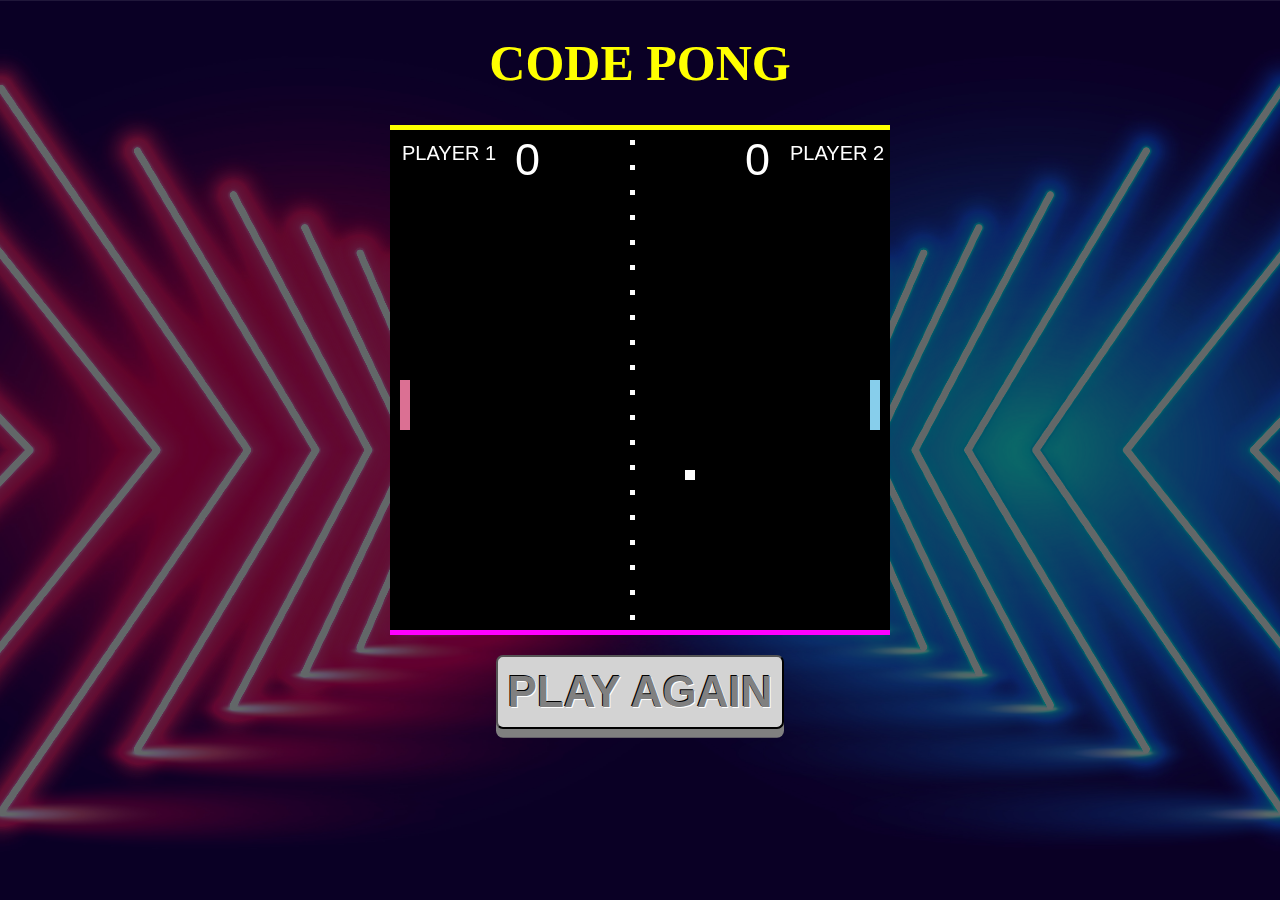
<file: Main/baap vs beta/index.html>
<!DOCTYPE html>
<html lang="en">
<head>
    <meta charset="UTF-8">
    <meta name="viewport" content="width=device-width, initial-scale=1.0">
    <title>Ajao 1v1</title>
    <link rel="stylesheet" href="pong.css">
</head>
<body>
    <h1 id="head">CODE PONG</h1>
    <canvas id="board"></canvas>

    <div>
        <button id="button">PLAY AGAIN</button>
    </div>

    <footer>
        <audio id="aud" autoplay loop>
            <source src="./images/128-Abrars Entry Jamal Kudu - Animal 128 Kbps.mp3" type="audio/mpeg">
        </audio>
    </footer>
</body>

<script src="pong.js"></script>
</html>
</file>
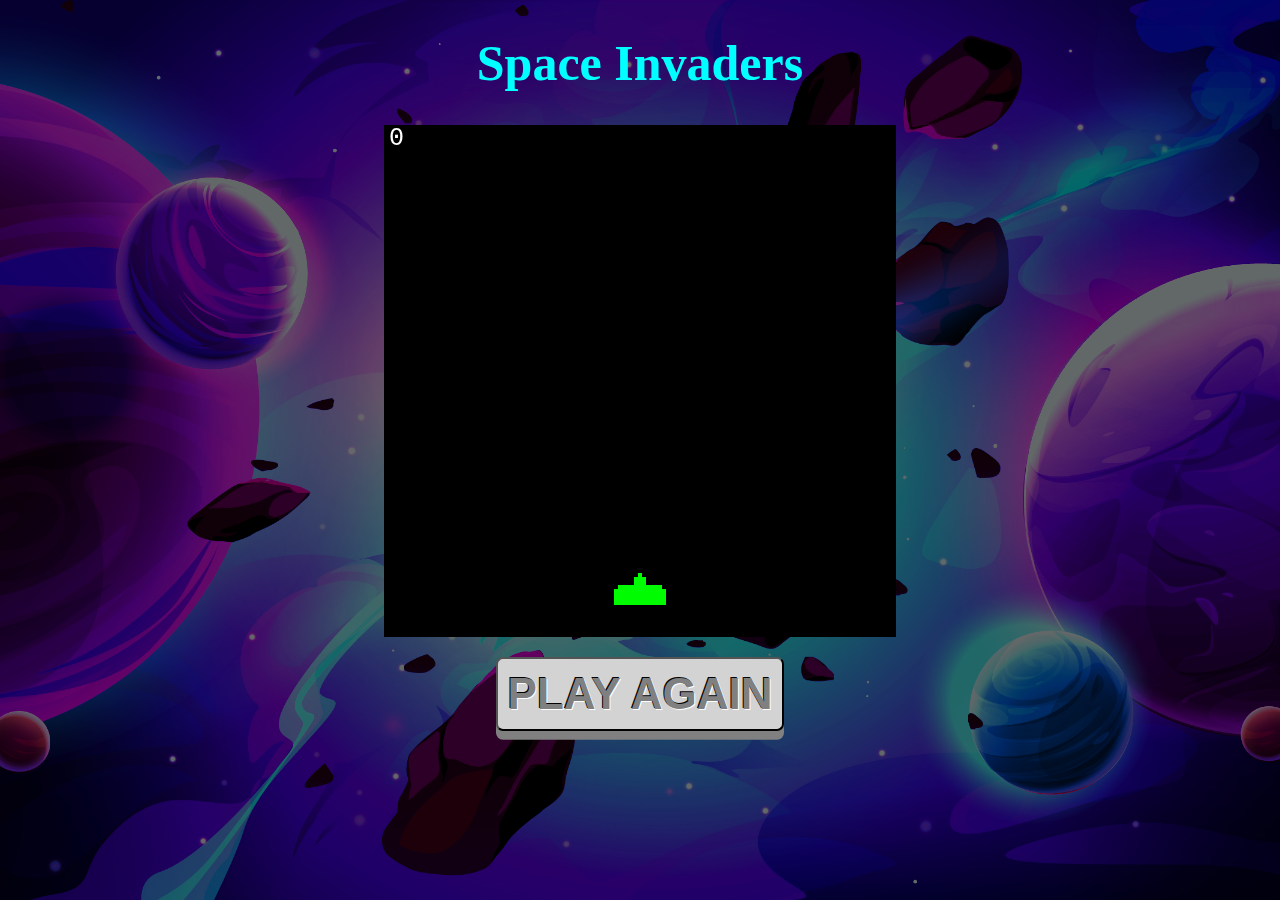
<file: Main/Macher Maro/index.html>
<!DOCTYPE html>
<html lang="en">
<head>
    <meta charset="UTF-8">
    <meta name="viewport" content="width=device-width, initial-scale=1.0">
    <title>Macher Maro</title>
    <link rel="stylesheet" href="space.css">
</head>
<body>
    <h1>Space Invaders</h1>
    <canvas id="board"></canvas>
    <div>
        <button id="button">PLAY AGAIN</button>
    </div>

    <footer>
        <audio id="aud" autoplay loop>
            <source src="./images/128-Abrars Entry Jamal Kudu - Animal 128 Kbps.mp3" type="audio/mpeg">
        </audio>
    </footer>
</body>
<script src="space.js"></script>
</html>
</file>
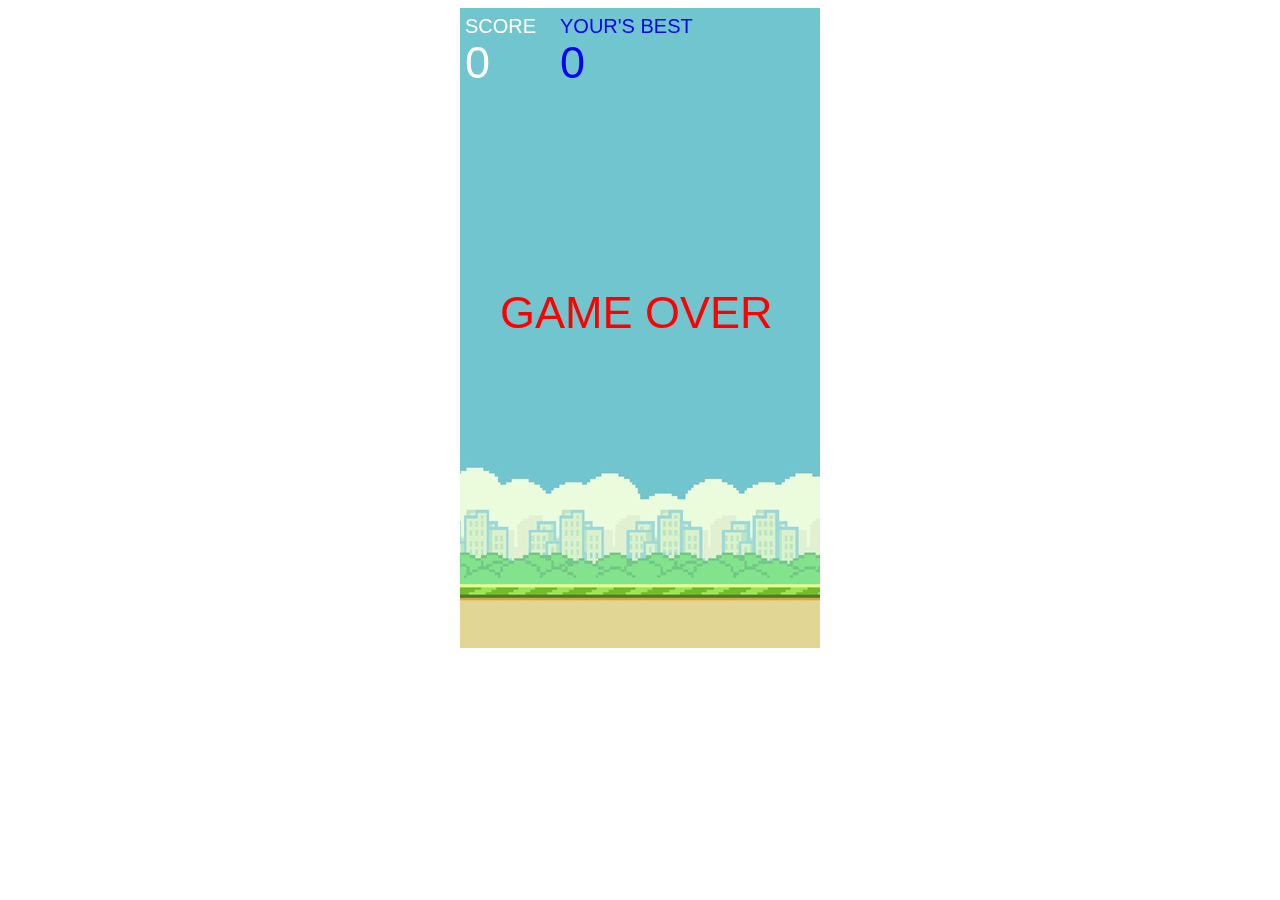
<file: Main/Papa ki Pari/index.html>
<!DOCTYPE html>
<html lang="en">
<head>
    <meta charset="UTF-8">
    <meta name="viewport" content="width=device-width, initial-scale=1.0">
    <title>PAPA KI PARI</title>
    <link rel="stylesheet" href="flappybird.css">
</head>
<body>
    <canvas id="board"></canvas>
</body>

<footer>
    <audio id="aud" autoplay loop>
        <source src="./images/WhatsApp Audio 2024-02-24 at 12.56.13_6b059321.mp3" type="audio/mpeg">
    </audio>
</footer>
<script src="flappybird.js"></script>
</html>
</file>
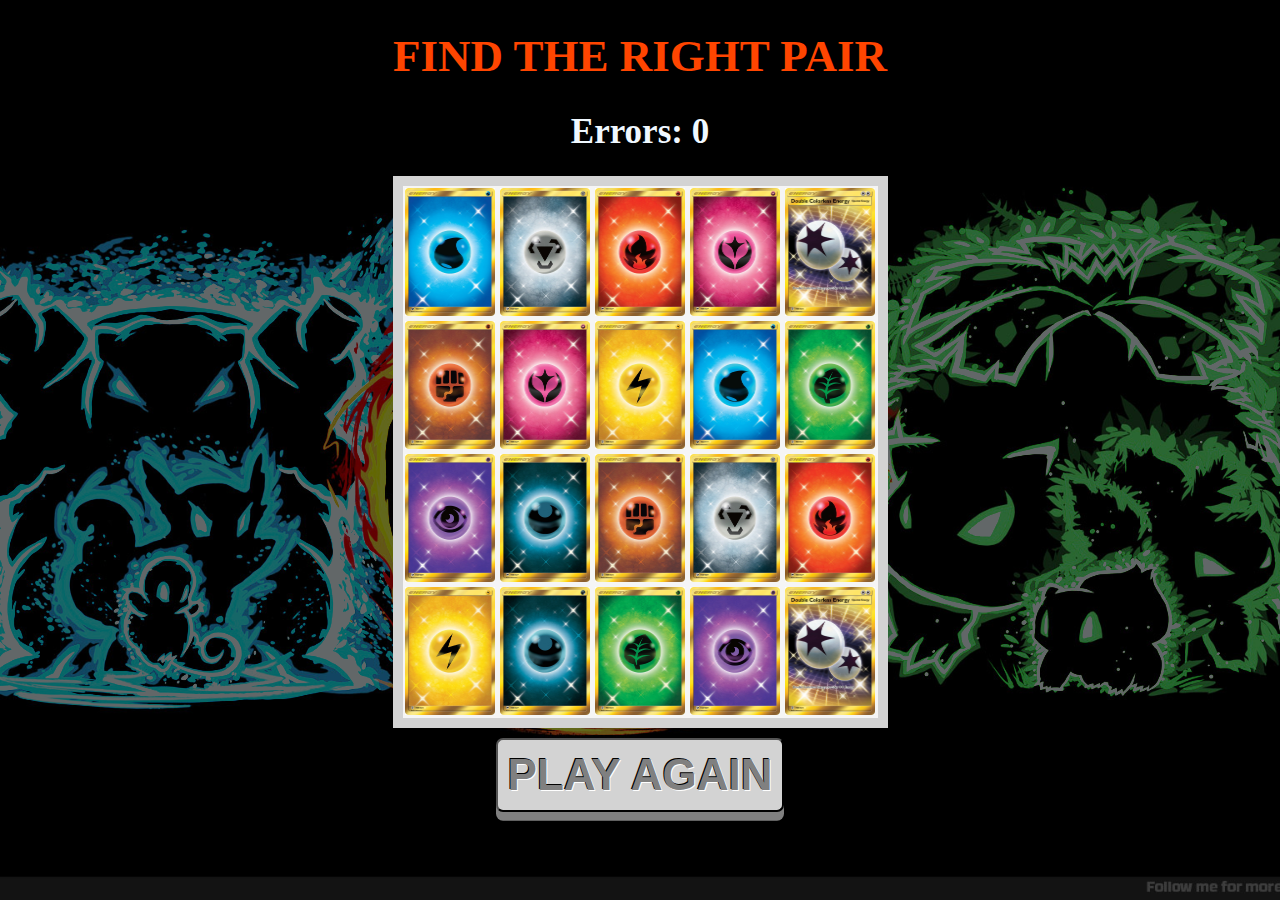
<file: Main/Team Rocket/index.html>
<!DOCTYPE html>
<html lang="en">
<head>
    <meta charset="UTF-8">
    <meta name="viewport" content="width=device-width, initial-scale=1.0">
    <title>MATCH THE CARD</title>
</head>
<link rel="stylesheet" href="cards.css">
<body>
    <h1 id="win" style="font-size: 45px; color: orangered;">FIND THE RIGHT PAIR</h1>
        <h1 style="font-size: 35px; color: aliceblue;">Errors: <span id="errors">0</span></h2>
    <div id="board">
    </div>

    <div>
        <button id="button">PLAY AGAIN</button>
    </div>

</body>
<script src="cards.js"></script>
</html>
</file>
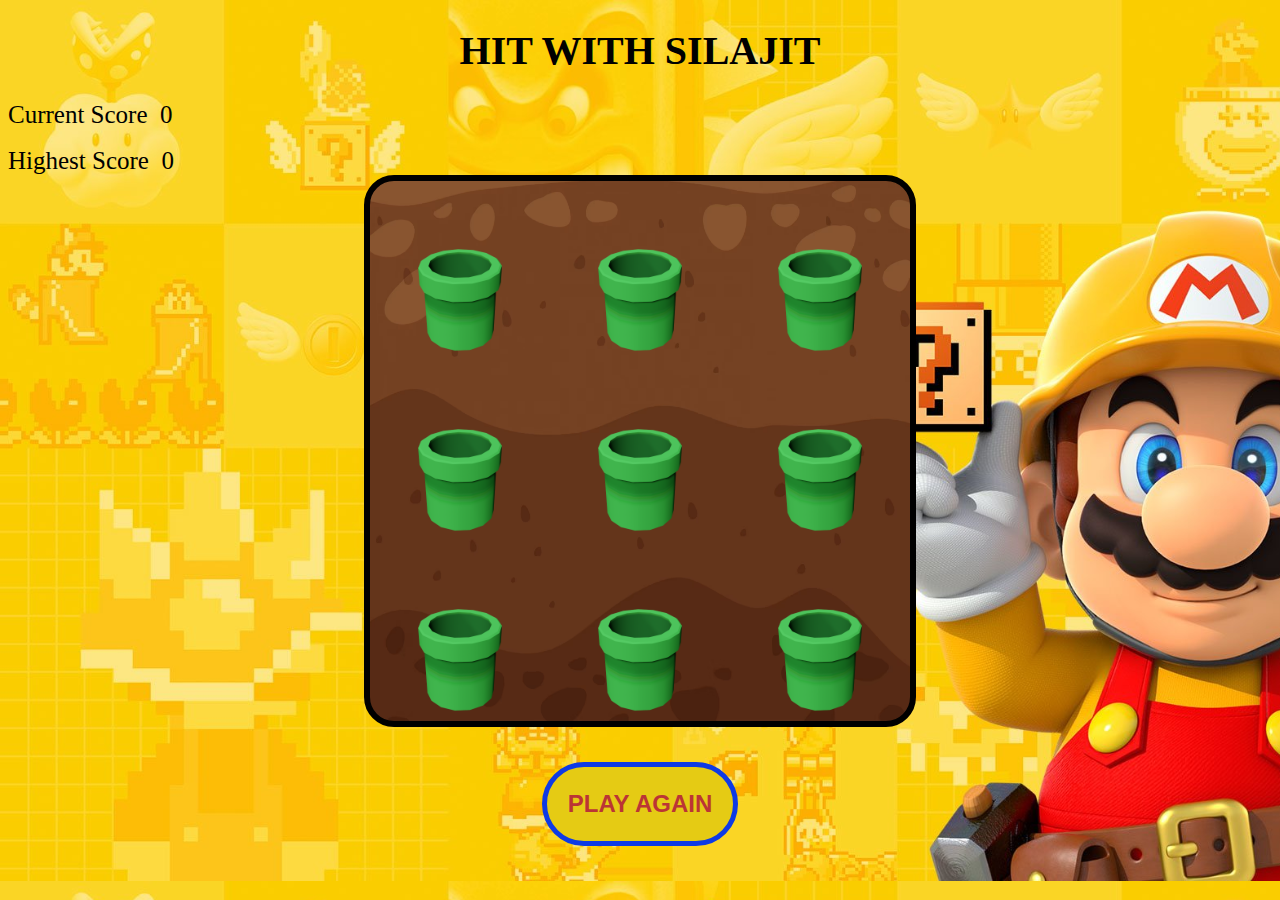
<file: Main/Hit with Silajit/mole.html>
<!DOCTYPE html>
<html lang="en">
<head>
    <meta charset="UTF-8">
    <meta name="viewport" content="width=device-width, initial-scale=1.0">
    <title>Hit With Silajit</title>
    <link rel="stylesheet" href="mole.css">
</head>
<body>
    <h1 id="h1" style="text-align: center; font-size: 40px;">HIT WITH SILAJIT</h1>
    <div style="display:flex; font-size: 25px;">
        Current Score
        <div id="score">&nbsp;&nbsp;0</div>
    </div>
    <br>
    <div style="display:flex; font-size: 25px;">
        Highest Score
       <div id="highscore">&nbsp;&nbsp;0</div>
    </div>
    <div id="board"></div>

    <button id="button">PLAY AGAIN</button>

    <footer>
        <audio id="aud" autoplay loop>
            <source src="./images/128-Abrars Entry Jamal Kudu - Animal 128 Kbps.mp3" type="audio/mpeg">
        </audio>
    </footer>
</body>
<script src="mole.js"></script>
</html>
</file>
<file: Main/baap vs beta/pong.css>
@font-face {
    font-family: 'Press Start 2p';
  }

body{
    font-size: 30pt;
    font-family: 'Press Start 2p';
    text-align: center;
    background: url(./images/bg.jpg) rgb(98 103 104) no-repeat center fixed;
    background-size: cover;
    background-blend-mode: darken;
}

h1{
    font-size: 50px;
    color: yellow
}

#board{
    background-color: black;
    border-top: 5px solid yellow;
    border-bottom: 5px solid magenta;
}

button{
    font-size: 44px;
    text-align: center;
    display: inline-block;
    margin: 10px;
    font-weight: bold;
    padding: 10px 10px 10px 10px;
    background-color: lightgray;
    text-shadow: -1px -1px black, 1px 1px white;
    color: gray;
    -webkit-border-radius: 7px;
	-moz-border-radius: 7px;
	-o-border-radius: 7px;
	border-radius: 7px;
    box-shadow: 0 .2em gray; 
    cursor: pointer;

}

 button:active {
	box-shadow: none;
	position: relative;
	top: .2em;
}
</file>
<file: Main/Macher Maro/space.css>
@font-face {
    font-family: 'Press Start 2p';
  }

body{
    font-size: 30pt;
    font-family: 'Press Start 2p';
    text-align: center;
    background: url(./images/bg.jpg) rgb(98 103 104) no-repeat center fixed;
    background-size: cover;
    background-blend-mode: darken;
}

h1
{
    font-size: 50px;
    color: cyan;
}

#board{
    background-color: black;
}

button{
    font-size: 44px;
    text-align: center;
    display: inline-block;
    margin: 10px;
    font-weight: bold;
    padding: 10px 10px 10px 10px;
    background-color: lightgray;
    text-shadow: -1px -1px black, 1px 1px white;
    color: gray;
    -webkit-border-radius: 7px;
	-moz-border-radius: 7px;
	-o-border-radius: 7px;
	border-radius: 7px;
    box-shadow: 0 .2em gray; 
    cursor: pointer;

}

 button:active {
	box-shadow: none;
	position: relative;
	top: .2em;
}
</file>
<file: Main/Papa ki Pari/flappybird.css>
body{
    font-family: 'Courier New', Courier, monospace;
    text-align: center;
}

#board{
    background-color: skyblue;
    background-image: url(./images/flappybirdbg.png);
}
</file>
<file: Main/Team Rocket/cards.css>
@font-face {
    font-family: 'Press Start 2p';
  }

body{
    font-size: 30pt;
    font-family: 'Press Start 2p';
    text-align: center;
    background: url(./bgmain.jpg) rgb(98 103 104) no-repeat center fixed;
    background-size: cover;
    background-blend-mode: darken;
}

#board {
    height: 532px;
    width: 475px;
    margin: 0 auto;
    display: flex;
    flex-wrap: wrap;
    background-color: whitesmoke;
    border: 10px solid lightgrey;
}

.card {
    height: 128px;
    width: 90px;
    margin: 2.5px;
}



button{
    font-size: 44px;
    text-align: center;
    display: inline-block;
    margin: 10px;
    font-weight: bold;
    padding: 10px 10px 10px 10px;
    background-color: lightgray;
    text-shadow: -1px -1px black, 1px 1px white;
    color: gray;
    -webkit-border-radius: 7px;
	-moz-border-radius: 7px;
	-o-border-radius: 7px;
	border-radius: 7px;
    box-shadow: 0 .2em gray; 
    cursor: pointer;

}

 button:active {
	box-shadow: none;
	position: relative;
	top: .2em;
}
</file>
<file: Main/Hit with Silajit/mole.css>
/* *
{
    margin: 0px;
    padding: 0px;
} */

body{
    font-family: Cambria, Cochin, Georgia, Times, 'Times New Roman', serif;
    /* text-align: center; */
    background: url(./images/mario-bg.jpg);
    background-size:cover;
    cursor: url(./images/hammer2.png), auto;
}

#board
{
    text-align: center;
    background: url(./images/soil.png);
    width: 540px;
    height: 540px;
    margin: 0 auto;
    display: flex;
    flex-wrap: wrap;
    background-size: cover;
    border: 6px solid black;
    border-radius: 30px;
}

/* we are doing here 180*180 pixel because we here are dividing our board into 3*3 so 540/180 is 3 thats is the reason */
#board div{
    width: 180px;
    height: 180px;
    background: url(./images/pipe.png);
    background-size: cover;
}

#board div img{
    width: 100px;
    height: 100px;

    /* by this images will not be dragabble and selectable */
    user-select: none;
    -moz-user-select: none;
    -webkit-user-drag: none;
    -webkit-user-select: none;
    -ms-user-select: none;
    
}

button{
    display: flex;
    justify-content: center;
    align-items: center;
    height: 84px;
    width: 196px;
    border: 5px solid #0e3ae5;
    border-radius: 47px;
    margin: 35px auto;
    background-color: #e5cb14;
    color: #bb3535;
    font-weight: 800;
    font-size: 24px;
}

button:hover
{
    background-color: #bb3535;
    color: #e5cb14;
}

audio
{
    /* display: none; */
}
</file>
